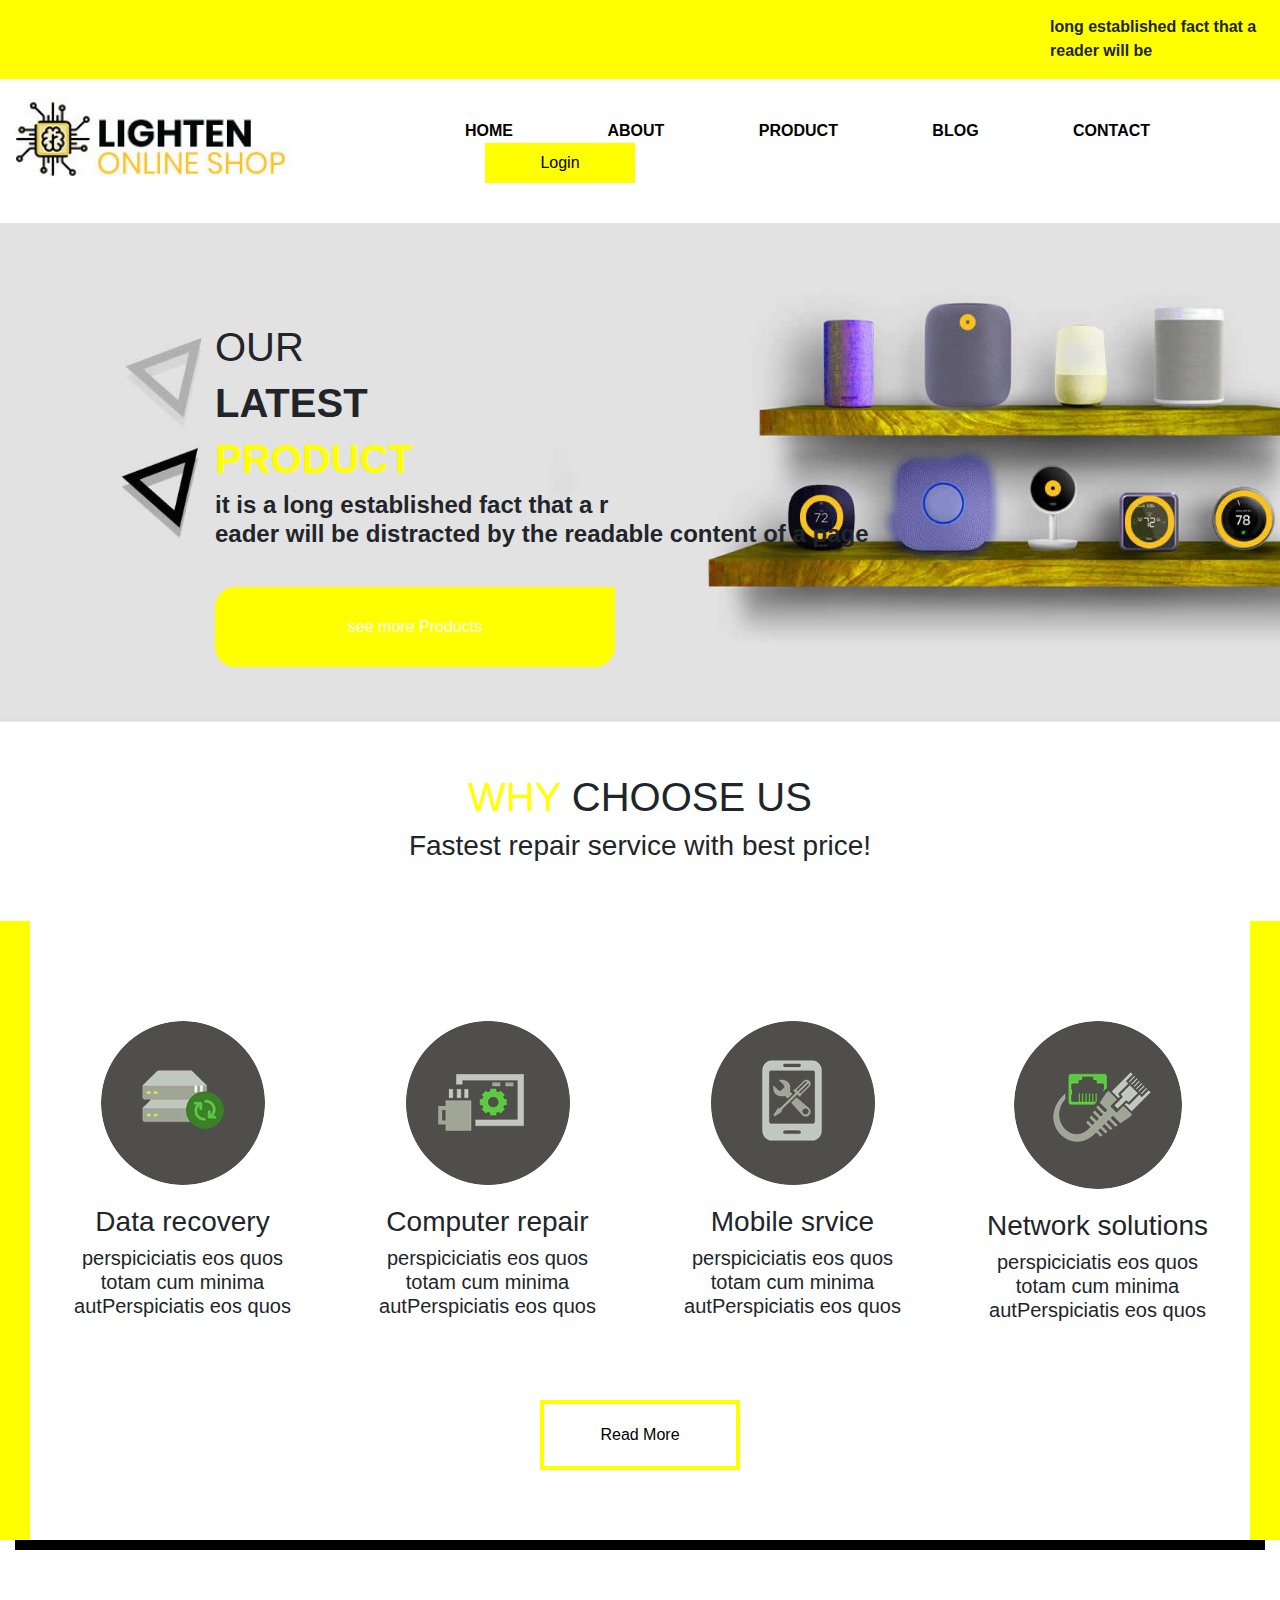
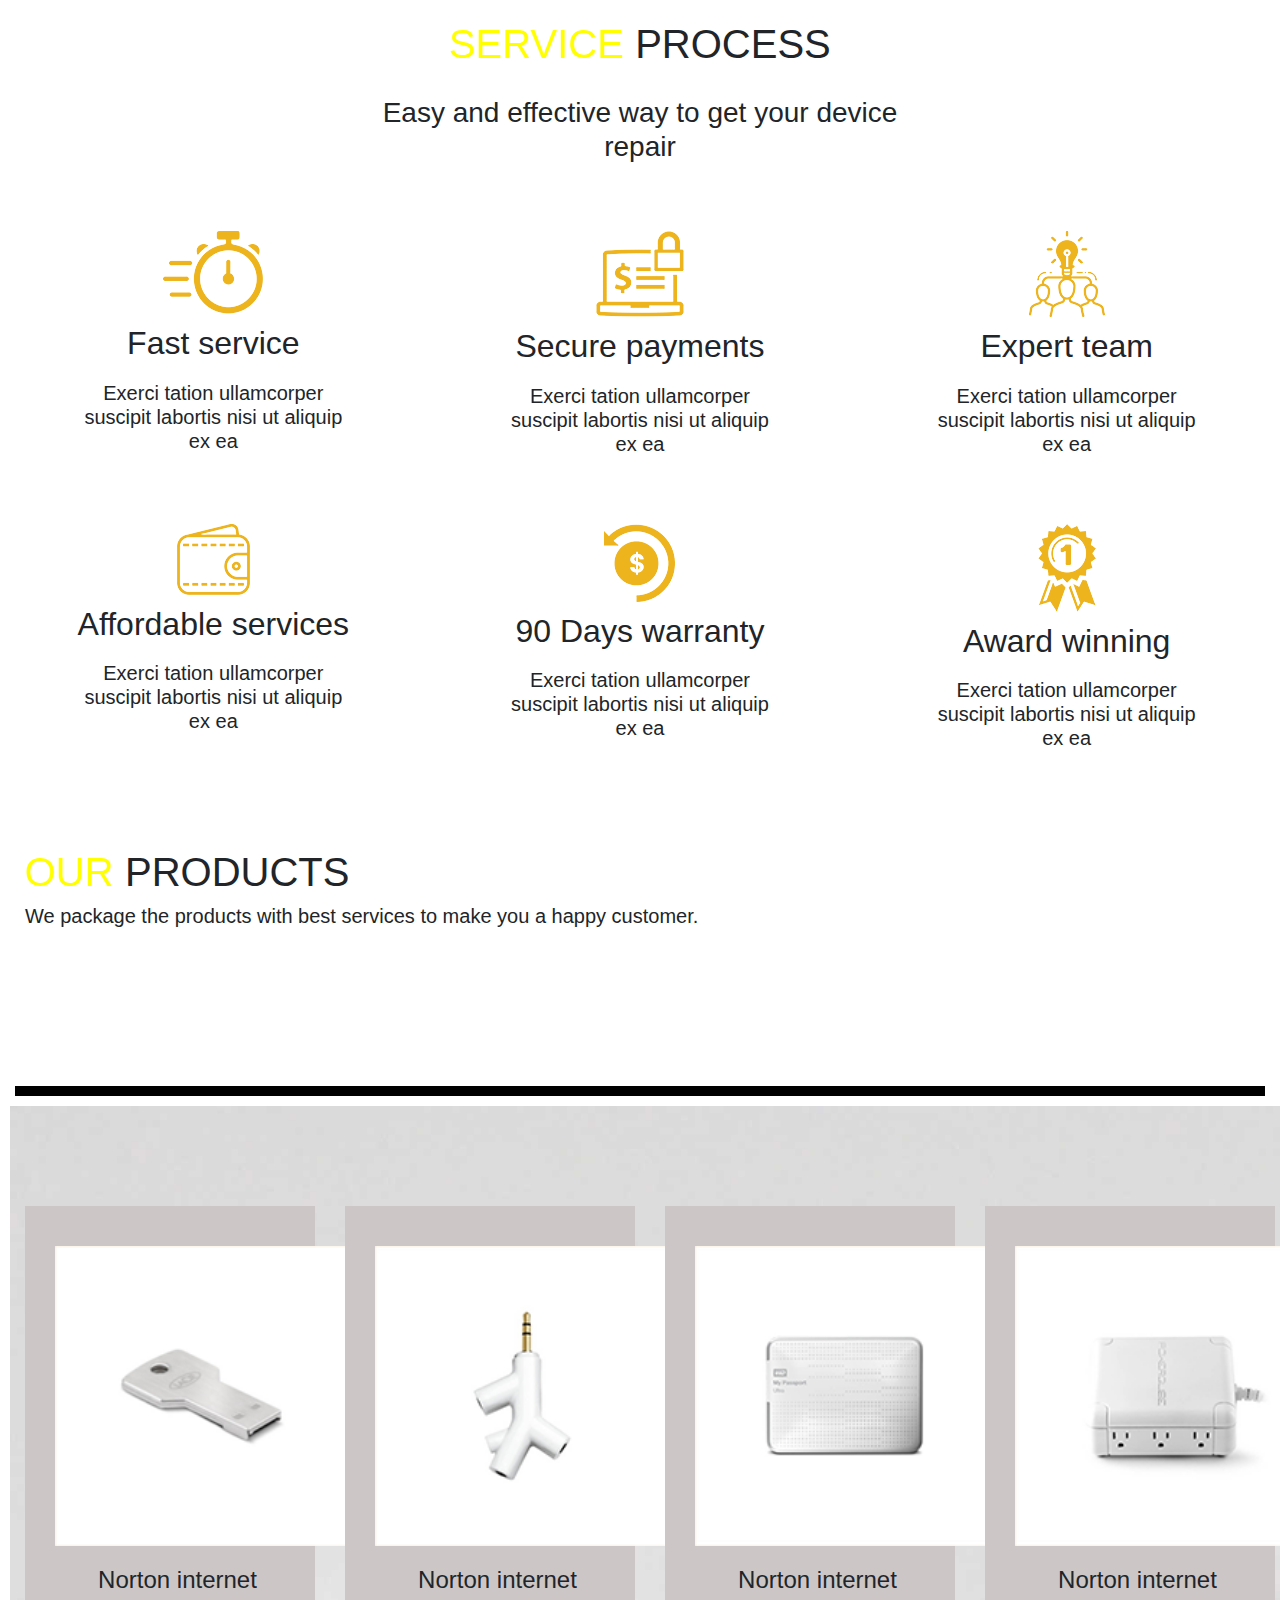
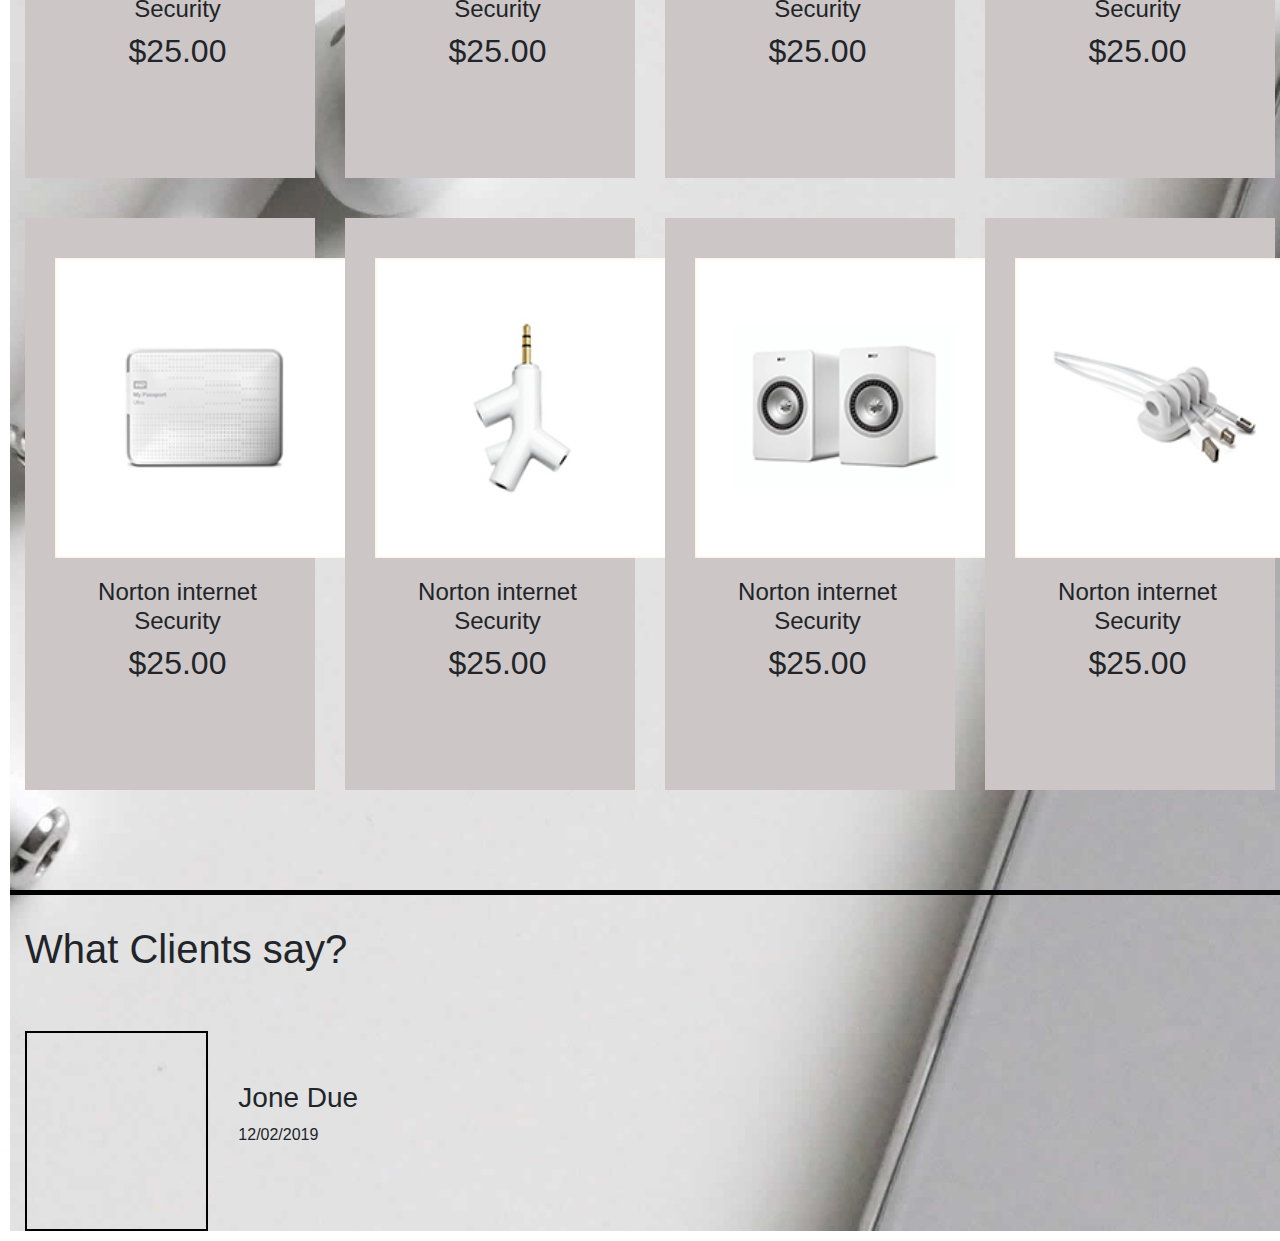
<file: index.html>
<!DOCTYPE html>
<html lang="en">
<head>
    <meta charset="UTF-8">
    <meta http-equiv="X-UA-Compatible" content="IE=edge">
    <meta name="viewport" content="width=device-width, initial-scale=1.0">
    <title>Document</title>
    <link rel="stylesheet" href="css/bootstrap.min.css">
    <script src="js/bootstrap.bundle.min.js"></script>
    <script src="js/jquery.slim.min.js"></script>
    <script src="js/popper.min.js"></script>
    <link rel="stylesheet" href="css/style.css">
</head>
<body>
<div class="container-fluid header1">
    <div class="row">
        <div class="col-md-6">
            
         </div>
        
         <div class="col-md-6 text1">
           <p>long established fact that a reader will be</p>
        </div>

    </div>

</div>
<div class="container-fluid  header2">
    <div class="row">
        <div class="col-md-3 logo">
            <img src="images/logo.jpg" alt="" srcset="" height="80px">
         
        </div>
      

        
        <div class="col-md-9 " id="hyp">
<a href="#" class="edu">HOME</a>

<a href="about.html">ABOUT</a>
<a href="product.html">PRODUCT</a>
<a href="blog.html">BLOG</a>
<a href="contact.html">CONTACT</a>
<button class="log">Login</button>

        </div>
    </div>
</div>
<div class="container-fluid header3">
<!-- <div class="row">
<div class="col-md-6 header4"> -->
   <div class="header4">
    <h1>OUR </h1>
    <h1 class="lat">LATEST</h1>
    <H1 class="duct">PRODUCT</H1>
    <h4 class="long">it is a long established fact that a r <br> eader will be distracted by the readable content of a page </h4>
 
    <button class="seee">see more Products</button>
   </div>
<!-- </div>   -->

</div>
</div>

<div class="container-fluid header6">
    <h1> <span class="wh">WHY</span> CHOOSE US</h1>
    <h3>Fastest repair service with best price!</h3>

</div>

<div class="container-fluid header7">
    <div class="row">
     <div class="col-md-3">
        <img src="/icon/1.png" alt="" srcset="">
      <div class="text2">
        <h3>Data recovery</h3>
        <h5>perspiciciatis eos quos <br>totam cum minima <br>autPerspiciatis eos quos</h5>
      </div>

     </div>
     <div class="col-md-3">
        <img src="/icon/2.png" alt="" srcset="">
       <div class="text3">
        <h3>Computer repair</h3>
        <h5>perspiciciatis eos quos <br>totam cum minima <br>autPerspiciatis eos quos</h5>

       </div>
     </div>
     <div class="col-md-3">
        <img src="/icon/3.png" alt="" srcset="">
       <div class="text4">
        <h3>Mobile srvice</h3>
        <h5>perspiciciatis eos quos <br>totam cum minima <br>autPerspiciatis eos quos</h5>

       </div>
     </div>
     <div class="col-md-3">
        <img src="/icon/4.png" alt="" srcset="">
       <div class="text5">
        <h3>Network solutions</h3>
        <h5>perspiciciatis eos quos <br>totam cum minima <br>autPerspiciatis eos quos</h5>

       </div>
     </div>

    </div>

    <button class="btn1">Read More</button>

</div>

<div class="container-fluid">
    <div class="text6">
        <h1> <span class="serve">SERVICE</span> PROCESS</h1>
        <h3 class="text7"> Easy and effective way to get your device <br>repair</h3>
    </div>
    <div class="row header8">
       <div class="col-md-4">
           <img src="/icon/service1.png" alt="" srcset="">
       <div class="text8">
        <h2>Fast service</h2>
        <h5 class="text9">Exerci tation ullamcorper <br>suscipit labortis nisi ut aliquip <br>ex ea</h5>
       </div>
        </div>

       
         <div class="col-md-4">
            <img src="/icon/service2.png" alt="" srcset="">
        <div class="text10">
         <h2>Secure payments</h2>
         <h5 class="text9">Exerci tation ullamcorper <br>suscipit labortis nisi ut aliquip <br>ex ea</h5>
        </div>
         </div>

         <div class="col-md-4">
            <img src="/icon/service3.png" alt="" srcset="">
        <div class="text12">
         <h2>Expert team</h2>
         <h5 class="text9">Exerci tation ullamcorper <br>suscipit labortis nisi ut aliquip <br>ex ea</h5>
        </div>
         </div>
    </div>

    <div class="row header8">
        <div class="col-md-4">
            <img src="/icon/service4.png" alt="" srcset="">
        <div class="text8">
         <h2>Affordable services</h2>
         <h5 class="text9">Exerci tation ullamcorper <br>suscipit labortis nisi ut aliquip <br>ex ea</h5>
        </div>
         </div>
 
        
          <div class="col-md-4">
             <img src="/icon/service5.png" alt="" srcset="">
         <div class="text10">
          <h2>90 Days warranty</h2>
          <h5 class="text9">Exerci tation ullamcorper <br>suscipit labortis nisi ut aliquip <br>ex ea</h5>
         </div>
          </div>
 
          <div class="col-md-4">
             <img src="/icon/service6.png" alt="" srcset="">
         <div class="text12">
          <h2>Award winning</h2>
          <h5 class="text9">Exerci tation ullamcorper <br>suscipit labortis nisi ut aliquip <br>ex ea</h5>
         </div>
          </div>
     </div>

     <div class="txt1">
       <h1> <span class="txt2">OUR</span> PRODUCTS </h1> 
       <h5>We package the products with best services to make you a happy customer.</h5>
     </div>

</div>

<div class="container-fluid header9">
    <div class="row header10">
     <div class="col-md-3 ">
       <div class="header11">
        <img src="/icon/p1.png" alt="" srcset=""  width="300" >
        <div class="txt3">
           <h4>Norton internet Security</h4>
           <h2>$25.00</h2>
        </div>
       
       </div>
    </div>

    <div class="col-md-3 ">
      <div class="header12">
        <img src="/icon/p2.png" alt="" srcset="" width="300" >
        <div class="txt3">
           <h4>Norton internet Security</h4>
           <h2>$25.00</h2>
      </div>
     </div>
    
    </div>

    <div class="col-md-3 ">
       <div class=" header13">
        <img src="/icon/p3.png" alt="" srcset=""  width="300">
        <div class="txt3">
           <h4>Norton internet Security</h4>
           <h2>$25.00</h2>
        </div>
       </div>
    
    </div>

    <div class="col-md-3 ">
       <div class=" header14">
        <img src="/icon/p4.png" alt="" srcset=""  width="300">
        <div class="txt3">
           <h4>Norton internet Security</h4>
           <h2>$25.00</h2>
        </div>
       </div>
    
    </div>

    
   
   </div>

   <div class="row header15">
    <div class="col-md-3 ">
      <div class="header11">
       <img src="/icon/p3.png" alt="" srcset=""  width="300" >
       <div class="txt3">
          <h4>Norton internet Security</h4>
          <h2>$25.00</h2>
       </div>
      
      </div>
   </div>

   <div class="col-md-3 ">
     <div class="header12">
       <img src="/icon/p2.png" alt="" srcset="" width="300" >
       <div class="txt3">
          <h4>Norton internet Security</h4>
          <h2>$25.00</h2>
     </div>
    </div>
   
   </div>

   <div class="col-md-3 ">
      <div class=" header13">
       <img src="/icon/p6.png" alt="" srcset=""  width="300">
       <div class="txt3">
          <h4>Norton internet Security</h4>
          <h2>$25.00</h2>
       </div>
      </div>
   
   </div>

   <div class="col-md-3 ">
      <div class=" header14">
       <img src="/icon/p7.png" alt="" srcset=""  width="300">
       <div class="txt3">
          <h4>Norton internet Security</h4>
          <h2>$25.00</h2>
       </div>
      </div>
   
   </div>

   
  
  </div>

   <div class="texts2">
    <h1>What Clients say?</h1>
   </div>
   <div class="row">
    <div class="col-md-2 "> 
      <div class="footer1">

      </div>
     
    </div>
    <div class="col-md-9 footer2">
  <h3>Jone Due</h3>
  <p>12/02/2019</p>
    </div>

   </div>

</div>


</body>
</html>
</file>
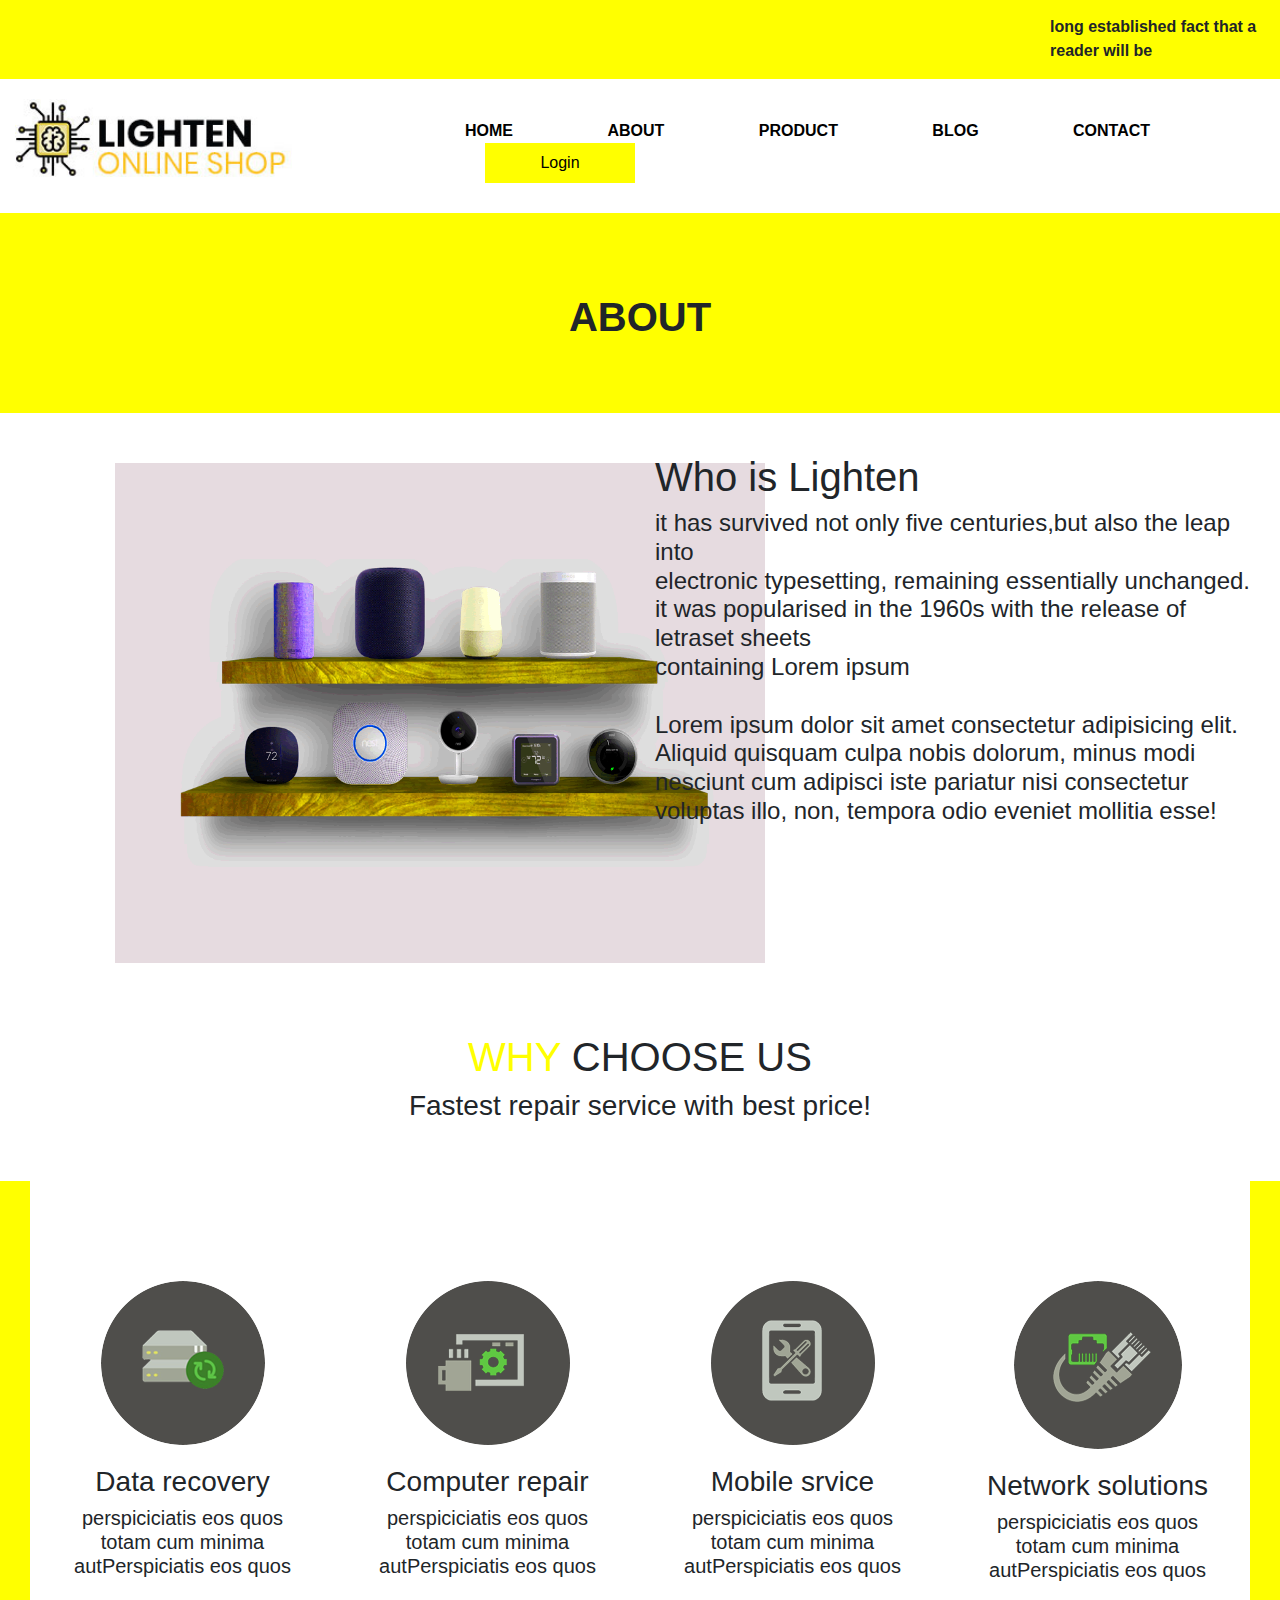
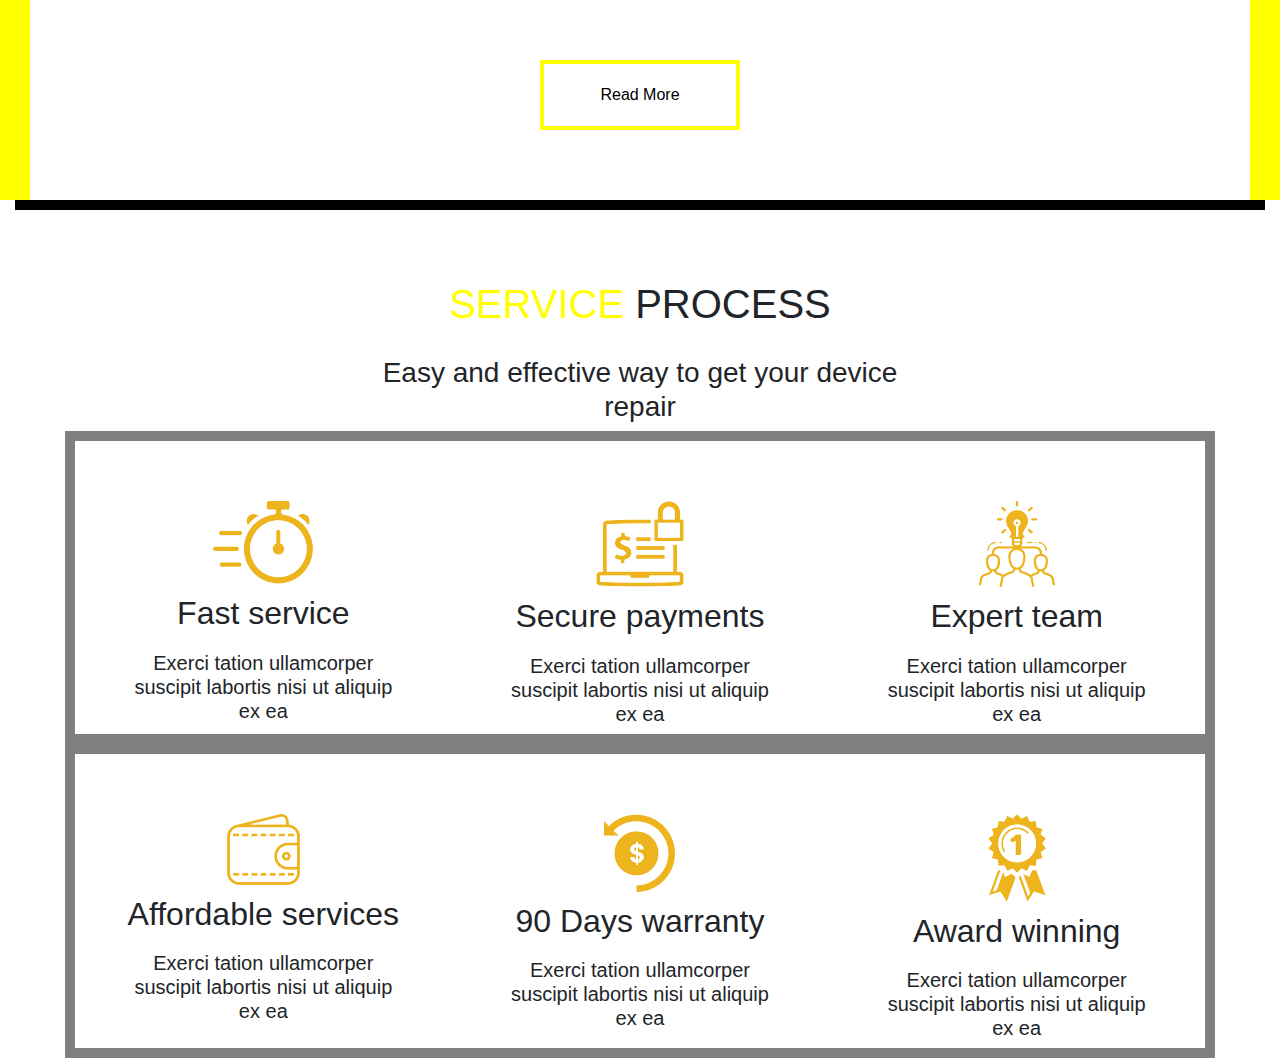
<file: about.html>
<!DOCTYPE html>
<html lang="en">
<head>
    <meta charset="UTF-8">
    <meta http-equiv="X-UA-Compatible" content="IE=edge">
    <meta name="viewport" content="width=device-width, initial-scale=1.0">
    <title>Document</title>
    <link rel="stylesheet" href="css/bootstrap.min.css">
    <script src="js/bootstrap.bundle.min.js"></script>
    <script src="js/jquery.slim.min.js"></script>
    <script src="js/popper.min.js"></script>
    <link rel="stylesheet" href="css/about.css">
</head>
<body>
    <div class="container-fluid header1">
        <div class="row">
            <div class="col-md-6">
                
             </div>
            
             <div class="col-md-6 text1">
               <p>long established fact that a reader will be</p>
            </div>
    
        </div>
    
    </div>

    <div class="container-fluid  header2">
        <div class="row">
            <div class="col-md-3 logo">
                <img src="images/logo.jpg" alt="" srcset="" height="80px">
             
            </div>
          
    
            
            <div class="col-md-9 " id="hyp">
    <a href="index.html" class="edu">HOME</a>
    
    <a href="about.html">ABOUT</a>
    <a href="product.html">PRODUCT</a>
    <a href="blog.html">BLOG</a>
    <a href="contact.html">CONTACT</a>
    <button class="log">Login</button>
    
            </div>
        </div>
    </div>

    <div class="container-fluid header3">
        <h1 class="txt1">ABOUT</h1>

    </div>

    <div class="container-fluid">
        <div class="row">
            <div class="col-md-6">
               <div class="header4">
                <img src="/images/pc_layout.png" alt="" srcset="" height="500" width="650px">
               </div>
            </div>

            <div class="col-md-6 txt2">
             <h1 class="txt2">Who is Lighten</h1>
             <h4>it has survived not only five centuries,but also the leap into <br> electronic typesetting, remaining essentially unchanged. it was popularised in the 1960s with the release of letraset sheets <br>containing Lorem ipsum  <br><br> Lorem ipsum dolor sit amet consectetur adipisicing elit. Aliquid quisquam culpa nobis dolorum, minus modi nesciunt cum adipisci iste pariatur nisi consectetur voluptas illo, non, tempora odio eveniet mollitia esse! </h4>
            </div>
        </div>

        <div class="header5">
            <h1> <span class="wh">WHY</span> CHOOSE US</h1>
            <h3>Fastest repair service with best price!</h3>
        
        </div>
        
    </div><div class="container-fluid header7">
        <div class="row">
         <div class="col-md-3">
            <img src="/icon/1.png" alt="" srcset="">
          <div class="text2">
            <h3>Data recovery</h3>
            <h5>perspiciciatis eos quos <br>totam cum minima <br>autPerspiciatis eos quos</h5>
          </div>
    
         </div>
         <div class="col-md-3">
            <img src="/icon/2.png" alt="" srcset="">
           <div class="text3">
            <h3>Computer repair</h3>
            <h5>perspiciciatis eos quos <br>totam cum minima <br>autPerspiciatis eos quos</h5>
    
           </div>
         </div>
         <div class="col-md-3">
            <img src="/icon/3.png" alt="" srcset="">
           <div class="text4">
            <h3>Mobile srvice</h3>
            <h5>perspiciciatis eos quos <br>totam cum minima <br>autPerspiciatis eos quos</h5>
    
           </div>
         </div>
         <div class="col-md-3">
            <img src="/icon/4.png" alt="" srcset="">
           <div class="text5">
            <h3>Network solutions</h3>
            <h5>perspiciciatis eos quos <br>totam cum minima <br>autPerspiciatis eos quos</h5>
    
           </div>
         </div>
    
        </div>
    
        <button class="btn1">Read More</button>
    
    </div>
    
    <div class="container-fluid">
        <div class="text6">
            <h1> <span class="serve">SERVICE</span> PROCESS</h1>
            <h3 class="text7"> Easy and effective way to get your device <br>repair</h3>
        </div>
        <div class="row header8">
           <div class="col-md-4 head1">
               <img src="/icon/service1.png" alt="" srcset="">
           <div class="text8">
            <h2>Fast service</h2>
            <h5 class="text9">Exerci tation ullamcorper <br>suscipit labortis nisi ut aliquip <br>ex ea</h5>
           </div>
            </div>
    
           
             <div class="col-md-4">
                <img src="/icon/service2.png" alt="" srcset="">
            <div class="text10">
             <h2>Secure payments</h2>
             <h5 class="text9">Exerci tation ullamcorper <br>suscipit labortis nisi ut aliquip <br>ex ea</h5>
            </div>
             </div>
    
             <div class="col-md-4">
                <img src="/icon/service3.png" alt="" srcset="">
            <div class="text12">
             <h2>Expert team</h2>
             <h5 class="text9">Exerci tation ullamcorper <br>suscipit labortis nisi ut aliquip <br>ex ea</h5>
            </div>
             </div>
        </div>
    
        <div class="row header8">
            <div class="col-md-4">
                <img src="/icon/service4.png" alt="" srcset="">
            <div class="text8">
             <h2>Affordable services</h2>
             <h5 class="text9">Exerci tation ullamcorper <br>suscipit labortis nisi ut aliquip <br>ex ea</h5>
            </div>
             </div>
     
            
              <div class="col-md-4">
                 <img src="/icon/service5.png" alt="" srcset="">
             <div class="text10">
              <h2>90 Days warranty</h2>
              <h5 class="text9">Exerci tation ullamcorper <br>suscipit labortis nisi ut aliquip <br>ex ea</h5>
             </div>
              </div>
     
              <div class="col-md-4">
                 <img src="/icon/service6.png" alt="" srcset="">
             <div class="text12">
              <h2>Award winning</h2>
              <h5 class="text9">Exerci tation ullamcorper <br>suscipit labortis nisi ut aliquip <br>ex ea</h5>
             </div>
              </div>
         </div>

</body>
</html>
</file>
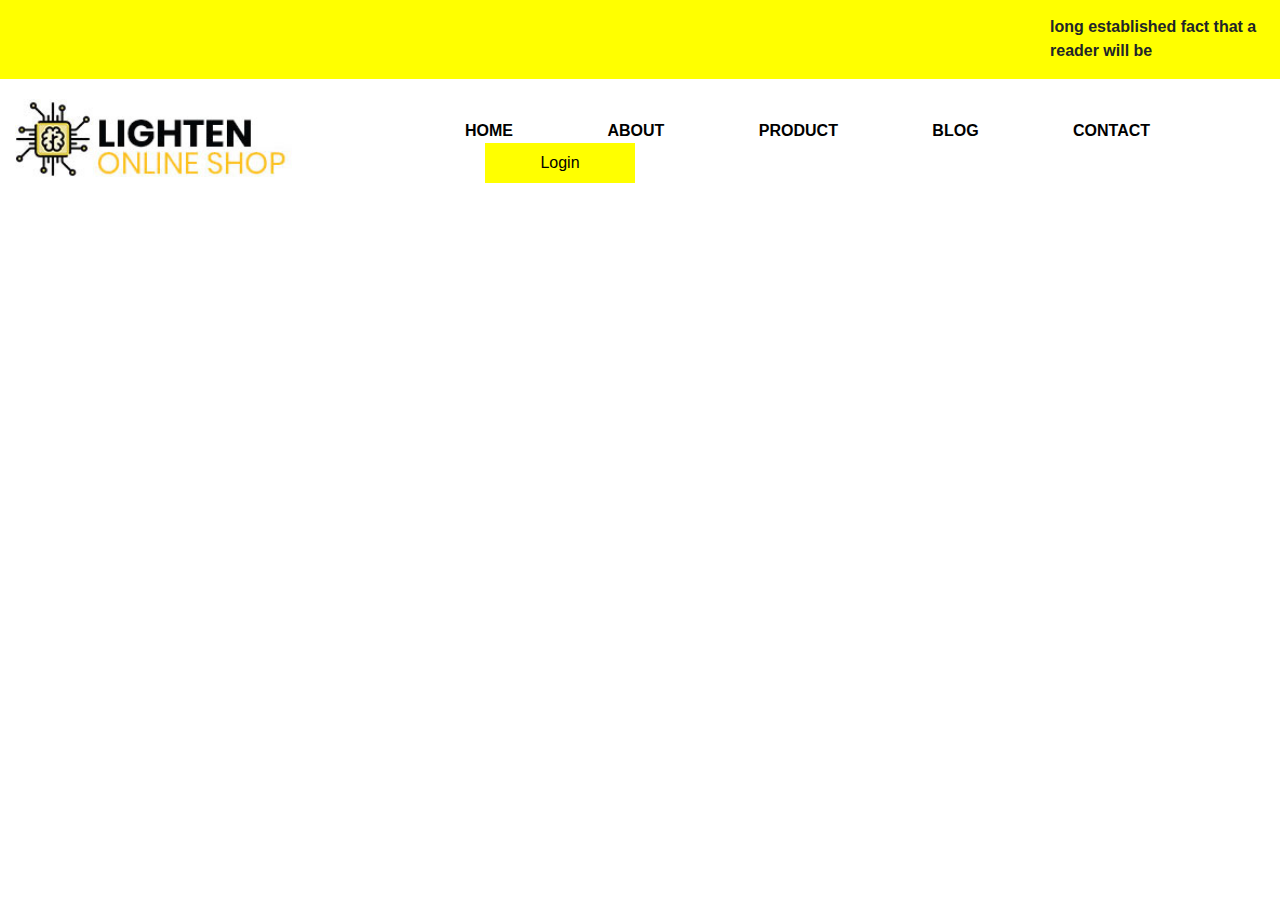
<file: blog.html>
<!DOCTYPE html>
<html lang="en">
<head>
    <meta charset="UTF-8">
    <meta http-equiv="X-UA-Compatible" content="IE=edge">
    <meta name="viewport" content="width=device-width, initial-scale=1.0">
    <title>Document</title>
    <link rel="stylesheet" href="css/bootstrap.min.css">
    <script src="js/bootstrap.bundle.min.js"></script>
    <script src="js/jquery.slim.min.js"></script>
    <script src="js/popper.min.js"></script>
    <link rel="stylesheet" href="css/style.css">
</head>
<body>
    <div class="container-fluid header1">
        <div class="row">
            <div class="col-md-6">
                
             </div>
            
             <div class="col-md-6 text1">
               <p>long established fact that a reader will be</p>
            </div>
    
        </div>
    
    </div>

    <div class="container-fluid  header2">
        <div class="row">
            <div class="col-md-3 logo">
                <img src="images/logo.jpg" alt="" srcset="" height="80px">
             
            </div>
          
    
            
            <div class="col-md-9 " id="hyp">
    <a href="index.html" class="edu">HOME</a>
    
    <a href="about.html">ABOUT</a>
    <a href="product.html">PRODUCT</a>
    <a href="blog.html">BLOG</a>
    <a href="contact.html">CONTACT</a>
    <button class="log">Login</button>
    
            </div>
        </div>
    </div>
</body>
</html>
</file>
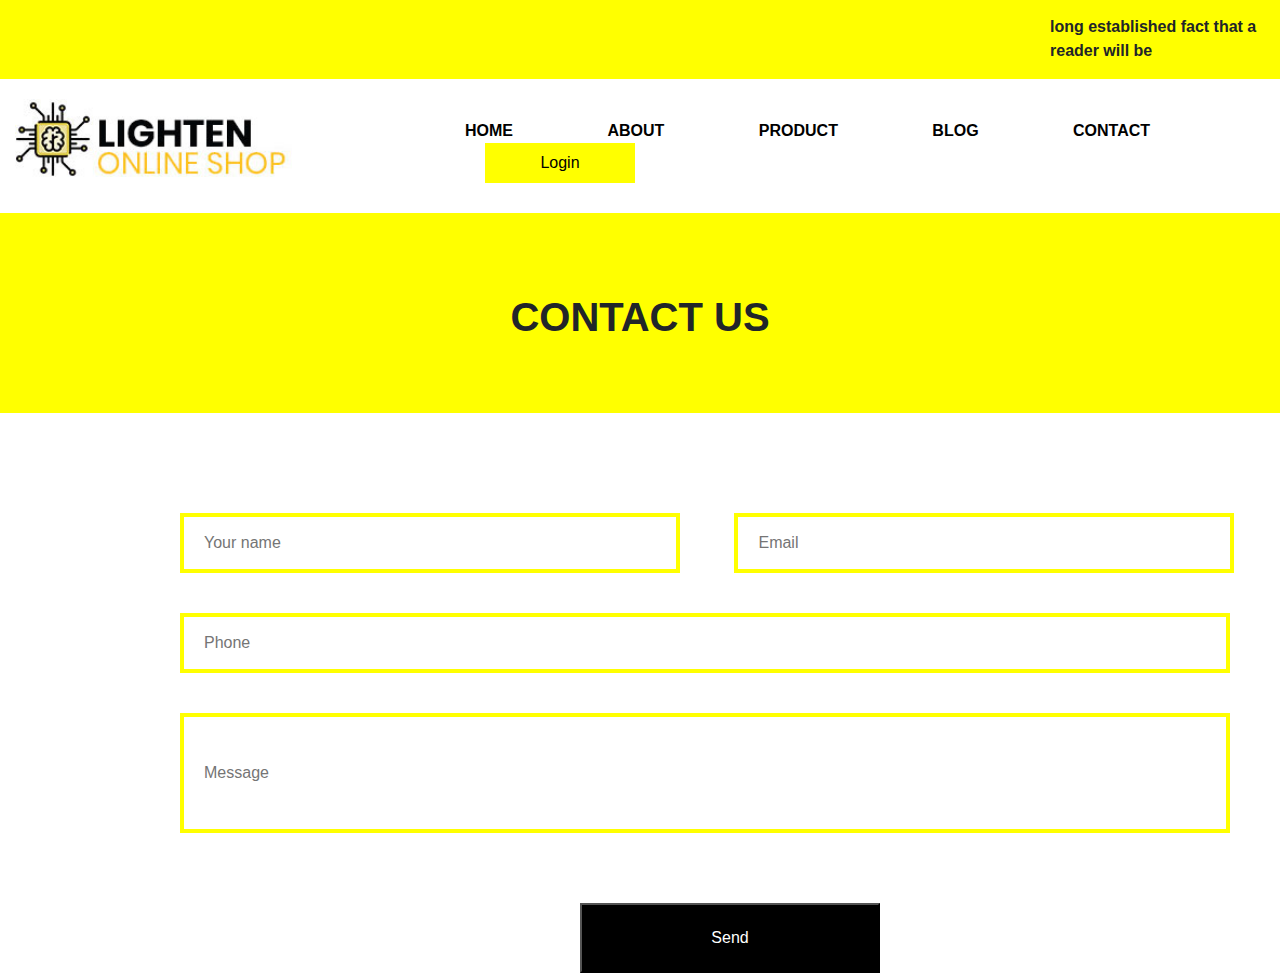
<file: contact.html>
<!DOCTYPE html>
<html lang="en">
<head>
    <meta charset="UTF-8">
    <meta http-equiv="X-UA-Compatible" content="IE=edge">
    <meta name="viewport" content="width=device-width, initial-scale=1.0">
    <title>Document</title>
    <link rel="stylesheet" href="css/bootstrap.min.css">
    <script src="js/bootstrap.bundle.min.js"></script>
    <script src="js/jquery.slim.min.js"></script>
    <script src="js/popper.min.js"></script>
    <link rel="stylesheet" href="css/contact.css">
</head>
<body>
    <div class="container-fluid header1">
        <div class="row">
            <div class="col-md-6">
                
             </div>
            
             <div class="col-md-6 text1">
               <p>long established fact that a reader will be</p>
            </div>
    
        </div>
    
    </div>

    <div class="container-fluid  header2">
        <div class="row">
            <div class="col-md-3 logo">
                <img src="images/logo.jpg" alt="" srcset="" height="80px">
             
            </div>
          
    
            
            <div class="col-md-9 " id="hyp">
    <a href="index.html" class="edu">HOME</a>
    
    <a href="about.html">ABOUT</a>
    <a href="product.html">PRODUCT</a>
    <a href="blog.html">BLOG</a>
    <a href="contact.html">CONTACT</a>
    <button class="log">Login</button>
    
            </div>
        </div>
    </div>

    <div class="container-fluid header3">
        <h1 class="txt1">CONTACT US</h1>

    </div>

    <div class="container-fluid header4">
       <div>
        <input type="text" placeholder="Your name" id="inp1">
        <input type="text" placeholder="Email" id="inp2"> <br>
        <input type="text" placeholder="Phone" id="inp3"> <br>
        <input type="text" placeholder="Message" id="inp4"> <br>
        <button class="snd">Send</button>
       </div>
    </div>
</body>
</html>
</file>
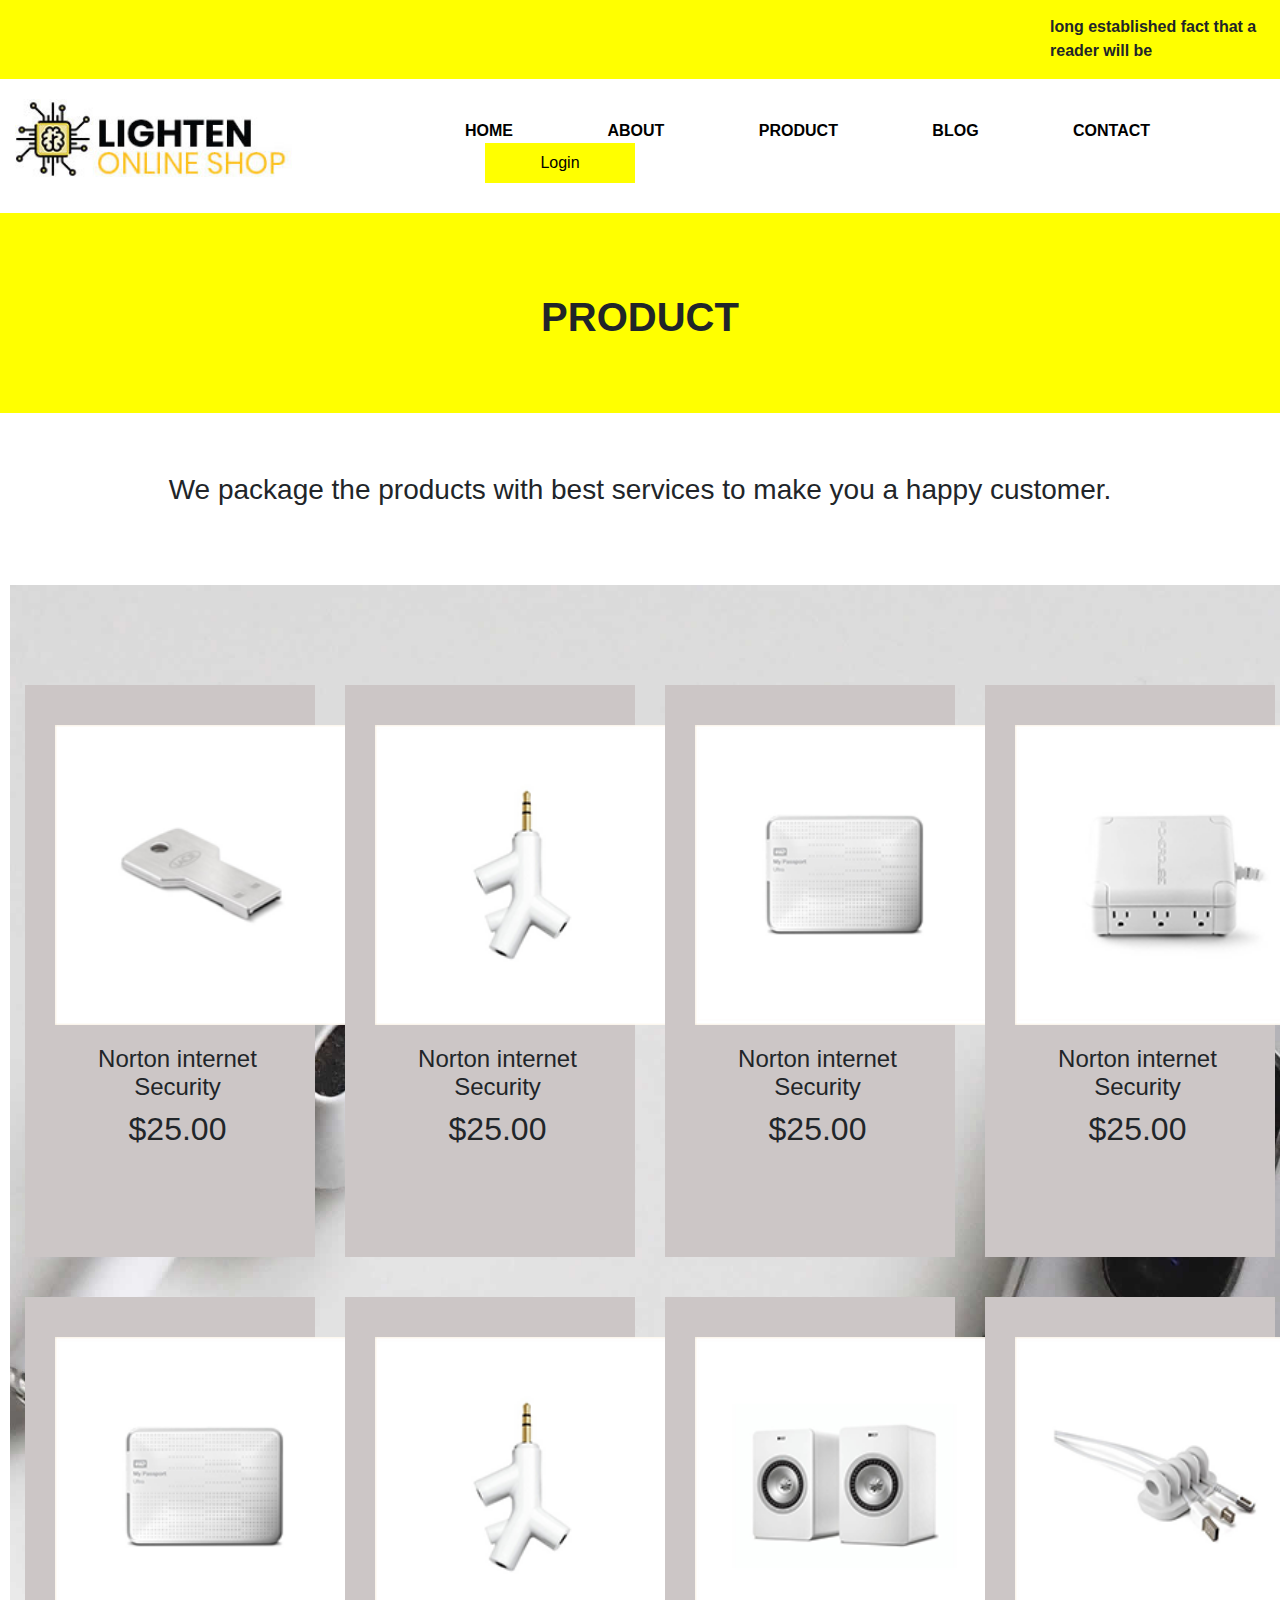
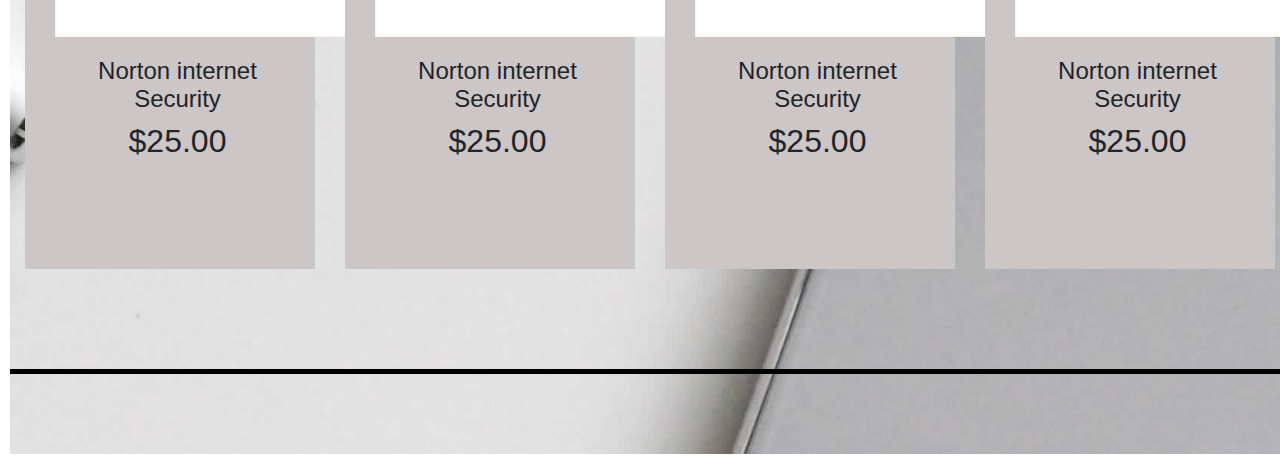
<file: product.html>
<!DOCTYPE html>
<html lang="en">
<head>
    <meta charset="UTF-8">
    <meta http-equiv="X-UA-Compatible" content="IE=edge">
    <meta name="viewport" content="width=device-width, initial-scale=1.0">
    <title>Document</title>
    <link rel="stylesheet" href="css/bootstrap.min.css">
    <script src="js/bootstrap.bundle.min.js"></script>
    <script src="js/jquery.slim.min.js"></script>
    <script src="js/popper.min.js"></script>
    <link rel="stylesheet" href="css/product.css">
</head>
<body>
    <div class="container-fluid header1">
        <div class="row">
            <div class="col-md-6">
                
             </div>
            
             <div class="col-md-6 text1">
               <p>long established fact that a reader will be</p>
            </div>
    
        </div>
    
    </div>
    <div class="container-fluid  header2">
        <div class="row">
            <div class="col-md-3 logo">
                <img src="images/logo.jpg" alt="" srcset="" height="80px">
             
            </div>
          
    
            
            <div class="col-md-9 " id="hyp">
    <a href="index.html" class="edu">HOME</a>
    
    <a href="about.html">ABOUT</a>
    <a href="product.html">PRODUCT</a>
    <a href="blog.html">BLOG</a>
    <a href="contact.html">CONTACT</a>
    <button class="log">Login</button>
    
            </div>
        </div>
    </div>

    <div class="container-fluid header3">
        <h1 class="txt1">PRODUCT</h1>

    </div>
    <div class="container-fluid txt02">
       <h3> We package the products with best services to make you a happy customer.</h3>
    </div>

    <div class="container-fluid header9">
        <div class="row header10">
         <div class="col-md-3 ">
           <div class="header11">
            <img src="/icon/p1.png" alt="" srcset=""  width="300" >
            <div class="txt3">
               <h4>Norton internet Security</h4>
               <h2>$25.00</h2>
            </div>
           
           </div>
        </div>
    
        <div class="col-md-3 ">
          <div class="header12">
            <img src="/icon/p2.png" alt="" srcset="" width="300" >
            <div class="txt3">
               <h4>Norton internet Security</h4>
               <h2>$25.00</h2>
          </div>
         </div>
        
        </div>
    
        <div class="col-md-3 ">
           <div class=" header13">
            <img src="/icon/p3.png" alt="" srcset=""  width="300">
            <div class="txt3">
               <h4>Norton internet Security</h4>
               <h2>$25.00</h2>
            </div>
           </div>
        
        </div>
    
        <div class="col-md-3 ">
           <div class=" header14">
            <img src="/icon/p4.png" alt="" srcset=""  width="300">
            <div class="txt3">
               <h4>Norton internet Security</h4>
               <h2>$25.00</h2>
            </div>
           </div>
        
        </div>
    
        
       
       </div>
    
       <div class="row header15">
        <div class="col-md-3 ">
          <div class="header11">
           <img src="/icon/p3.png" alt="" srcset=""  width="300" >
           <div class="txt3">
              <h4>Norton internet Security</h4>
              <h2>$25.00</h2>
           </div>
          
          </div>
       </div>
    
       <div class="col-md-3 ">
         <div class="header12">
           <img src="/icon/p2.png" alt="" srcset="" width="300" >
           <div class="txt3">
              <h4>Norton internet Security</h4>
              <h2>$25.00</h2>
         </div>
        </div>
       
       </div>
    
       <div class="col-md-3 ">
          <div class=" header13">
           <img src="/icon/p6.png" alt="" srcset=""  width="300">
           <div class="txt3">
              <h4>Norton internet Security</h4>
              <h2>$25.00</h2>
           </div>
          </div>
       
       </div>
    
       <div class="col-md-3 ">
          <div class=" header14">
           <img src="/icon/p7.png" alt="" srcset=""  width="300">
           <div class="txt3">
              <h4>Norton internet Security</h4>
              <h2>$25.00</h2>
           </div>
          </div>
       
       </div>
</body>
</html>
</file>
<file: css/style.css>
.header1{
background-color: yellow;
}
.text1{
   padding-left: 410px;
   padding-top: 15px;
   font-weight: bolder;
}
.logo{
   padding-top: 20px;
}
#hyp a{
     color: black; 
    transform: none;
    padding: 15px;
    font-weight: bolder;
    margin: 30px;
    
 }
 #hyp{
    padding-top: 40px;
    padding-left: 100px;
   }
   .log{
      height: 40px;
      width: 150px;
      background-color: yellow;
      border: 1px solid yellow;
      margin-left: 65px;
   }
   .header3{
      /* background-color: lightgray; */
      margin-top: 40px;
      background-image: url(/images/banner2.jpg);
      height: 500px;
      background-size: cover;
   }
   .lat{
     font-weight: bolder;
   }
   .duct{
font-weight: bolder;
color: yellow;
   }
   .long{
      font-weight: bolder;
   }
   .header4{
      padding-left: 200px;
      padding-top: 100px;
   }
   
   .wh{
      color: yellow;
   }
   .seee{
      height: 80px;
      width: 400px;
      border-top-left-radius: 20px;
      border-bottom-left-radius: 20px;
       border-bottom-right-radius: 20px;
       background-color: yellow;
       color: white;
       border: 1px solid yellow;
       margin-top: 30px;
   }
   .header6{
      text-align: center;
      padding-top: 50px;
      padding-bottom: 50px;
     
   }
   .header7{
      border-left: 30px solid yellow;
       border-right: 30px solid yellow;
       padding-top: 100px;
       
       font-weight: bold;
       text-align: center;
   }
   .text2{
padding-top: 20px;
   }
    .text3{
      padding-top: 20px;
   }
    .text4{
      padding-top: 20px;
   }
    .text5{
      padding-top: 20px;
   }
   .btn1{
      height: 70px;
      width: 200px;
      margin-top: 70px;
      border: 4px solid yellow;
      background-color: white;
      margin-bottom: 70px;
   }
   .serve{
      color: yellow;
   }
   .text6{
      text-align: center;
      padding-top: 70px;
      border-top: 10px solid black;
   }
   .text7{
      padding-top: 20px;
   }
   .header8{
      text-align: center;
      padding-top: 60px;
   }
   .text8{
      padding-top: 10px;
   }
   .text9{
      padding-top: 10px;
   }
   .text10{
      padding-top: 10px;
   }
   .text11{
      padding-top: 10px;
   }
   .text12{
      padding-top: 10px;
   }
   .text13{
      padding-top: 10px;
   }
   .txt1{
      padding-top: 90px;
      padding-left: 10px;
      font-weight: bolder;
      padding-bottom: 150px;
      border-bottom: 10px solid black;
   }
   .txt2{
      color: yellow;
   }
   .header9{
     background-image: url(../images/bg.jpg);
     background-size: cover;
      margin: 10px;
   } 
   .header10{
      
  padding-top: 100px;
   }
   .header11{
     
      /* width: 400px; */
      padding-top: 40px;
      padding-left: 30px; 
      padding-bottom: 100px;
      background-size: cover;
      margin-right: 0px;
      background-color: rgb(204, 198, 198);
   }
   .txt3{
      text-align: center;
      padding-right: 15px;
      padding-top: 20px;
   }
   .header12{
      /* width: 400px; */
      padding-top: 40px;
      padding-left: 30px;
      padding-bottom: 100px;
       background-size: cover;
       /* margin-left: 90px; */
       background-color: rgb(204, 198, 198);
     
   }
   .header13{
      /* width: 400px; */
      padding-top: 40px;
      padding-left: 30px;
      padding-bottom: 100px;
       background-size: cover;
       /* margin-left: 90px; */
       background-color: rgb(204, 198, 198);

   }
   .header14{
      /* width: 400px; */
      padding-top: 40px;
      padding-left: 30px;
      padding-bottom: 100px;
       background-size: cover;
       /* margin-right: 90px; */
       background-color: rgb(204, 198, 198);
   }
   .header15{
      margin-top: 40px;
      padding-bottom: 100px;
      border-bottom: 5px solid black;
      
   }
   .texts2{
      padding-top: 30px;
   }
   .footer1{
      margin-top: 50px;
      border: 2px solid black;
      height: 200px;
      
      
   }
   .footer2{
      padding-top: 100px;
   }
</file>
<file: css/about.css>
.header1{
    background-color: yellow;
    }
    .text1{
       padding-left: 410px;
       padding-top: 15px;
       font-weight: bolder;
    }
    .logo{
       padding-top: 20px;
    }
    #hyp a{
         color: black; 
        transform: none;
        padding: 15px;
        font-weight: bolder;
        margin: 30px;
        
     }
     #hyp{
        padding-top: 40px;
        padding-left: 100px;
       }
       .log{
          height: 40px;
          width: 150px;
          background-color: yellow;
          border: 1px solid yellow;
          margin-left: 65px;
       }
       .header3{
        background-color: yellow;
        height: 200px;
        margin-top: 30px;
        text-align: center;
        /* font-weight: bolder; */
       }
       .txt1{
        padding-top: 80px;
        font-weight: bolder;
       }
       .header4{
        padding-top: 50px;
        padding-left: 100px;
       }
       .txt2{
        padding-top: 20px;
       }
       .text3{
        font-weight: bolder;
       }
       .header5{
        text-align: center;
        padding-top: 70px;
        padding-bottom: 50px;
       
     }
     .wh{
        color: yellow;
     }
     .header7{
        border-left: 30px solid yellow;
         border-right: 30px solid yellow;
         padding-top: 100px;
         
         font-weight: bold;
         text-align: center;
     }
     .text2{
  padding-top: 20px;
     }
      .text3{
        padding-top: 20px;
     }
      .text4{
        padding-top: 20px;
     }
      .text5{
        padding-top: 20px;
     }
     .btn1{
        height: 70px;
        width: 200px;
        margin-top: 70px;
        border: 4px solid yellow;
        background-color: white;
        margin-bottom: 70px;
     }
     .serve{
        color: yellow;
     }
     .text6{
        text-align: center;
        padding-top: 70px;
        border-top: 10px solid black;
     }
     .text7{
        padding-top: 20px;
     }
     .header8{
        text-align: center;
        padding-top: 60px;
        border: 10px solid grey;
        margin-left: 50px;
        margin-right: 50px;
     }
     .head1{
        /* border-right: 10px solid grey; */
     }
     .text8{
        padding-top: 10px;
     }
     .text9{
        padding-top: 10px;
     }
     .text10{
        padding-top: 10px;
     }
     .text11{
        padding-top: 10px;
     }
     .text12{
        padding-top: 10px;
     }
</file>
<file: css/contact.css>
.header1{
    background-color: yellow;
    }
    .text1{
       padding-left: 410px;
       padding-top: 15px;
       font-weight: bolder;
    }
    .logo{
       padding-top: 20px;
    }
    #hyp a{
         color: black; 
        transform: none;
        padding: 15px;
        font-weight: bolder;
        margin: 30px;
        
     }
     #hyp{
        padding-top: 40px;
        padding-left: 100px;
       }
       .log{
          height: 40px;
          width: 150px;
          background-color: yellow;
          border: 1px solid yellow;
          margin-left: 65px;
       } 

       .header3{
        background-color: yellow;
        height: 200px;
        margin-top: 30px;
        text-align: center;
        /* font-weight: bolder; */
       }
       .header4{
        padding-left: 180px;
       }
       .txt1{
        padding-top: 80px;
        font-weight: bolder;
       }
       #inp1{
        margin-top: 100px;
        height: 60px;
        width: 500px;
        border: 4px solid yellow;
        padding-left: 20px;
       }
       #inp2{
        margin-left: 50px;
        margin-top: 100px;
        height: 60px;
        width: 500px;
        border: 4px solid yellow;
        padding-left: 20px;
       }
       #inp3{
        height: 60px;
        width: 1050px;
        border: 4px solid yellow;
        padding-left: 20px;
        margin-top: 40px;
       }
       #inp4{
        height: 120px;
        width: 1050px;
        border: 4px solid yellow;
        padding-left: 20px;
        margin-top: 40px;
       }
       .snd{
        height: 70px;
        width: 300px;
        background-color: black;
        color: white;
        margin-top: 70px;
        margin-left: 400px;
       }
</file>
<file: css/product.css>
.header1{
    background-color: yellow;
    }
    .text1{
       padding-left: 410px;
       padding-top: 15px;
       font-weight: bolder;
    }
    .logo{
       padding-top: 20px;
    }
    #hyp a{
         color: black; 
        transform: none;
        padding: 15px;
        font-weight: bolder;
        margin: 30px;
        
     }
     #hyp{
        padding-top: 40px;
        padding-left: 100px;
       }
       .log{
          height: 40px;
          width: 150px;
          background-color: yellow;
          border: 1px solid yellow;
          margin-left: 65px;
       }
       .header3{
        background-color: yellow;
        height: 200px;
        margin-top: 30px;
        text-align: center;
        /* font-weight: bolder; */
       }
       .txt1{
        padding-top: 80px;
        font-weight: bolder;
       }
       .txt02{
        text-align: center;
        padding-top: 60px;
        padding-bottom: 60px;
       }
       .txt2{
        color: yellow;
     }
     .header9{
       background-image: url(../images/bg.jpg);
       background-size: cover;
        margin: 10px;
        padding-bottom: 80px;
     } 
     .header10{
        
    padding-top: 100px;
     }
     .header11{
       
        /* width: 400px; */
        padding-top: 40px;
        padding-left: 30px; 
        padding-bottom: 100px;
        background-size: cover;
        margin-right: 0px;
        background-color: rgb(204, 198, 198);
     }
     .txt3{
        text-align: center;
        padding-right: 15px;
        padding-top: 20px;
     }
     .header12{
        /* width: 400px; */
        padding-top: 40px;
        padding-left: 30px;
        padding-bottom: 100px;
         background-size: cover;
         /* margin-left: 90px; */
         background-color: rgb(204, 198, 198);
       
     }
     .header13{
        /* width: 400px; */
        padding-top: 40px;
        padding-left: 30px;
        padding-bottom: 100px;
         background-size: cover;
         /* margin-left: 90px; */
         background-color: rgb(204, 198, 198);
  
     }
     .header14{
        /* width: 400px; */
        padding-top: 40px;
        padding-left: 30px;
        padding-bottom: 100px;
         background-size: cover;
         /* margin-right: 90px; */
         background-color: rgb(204, 198, 198);
     }
     .header15{
        margin-top: 40px;
        padding-bottom: 100px;
        border-bottom: 5px solid black;
        
     }
</file>
